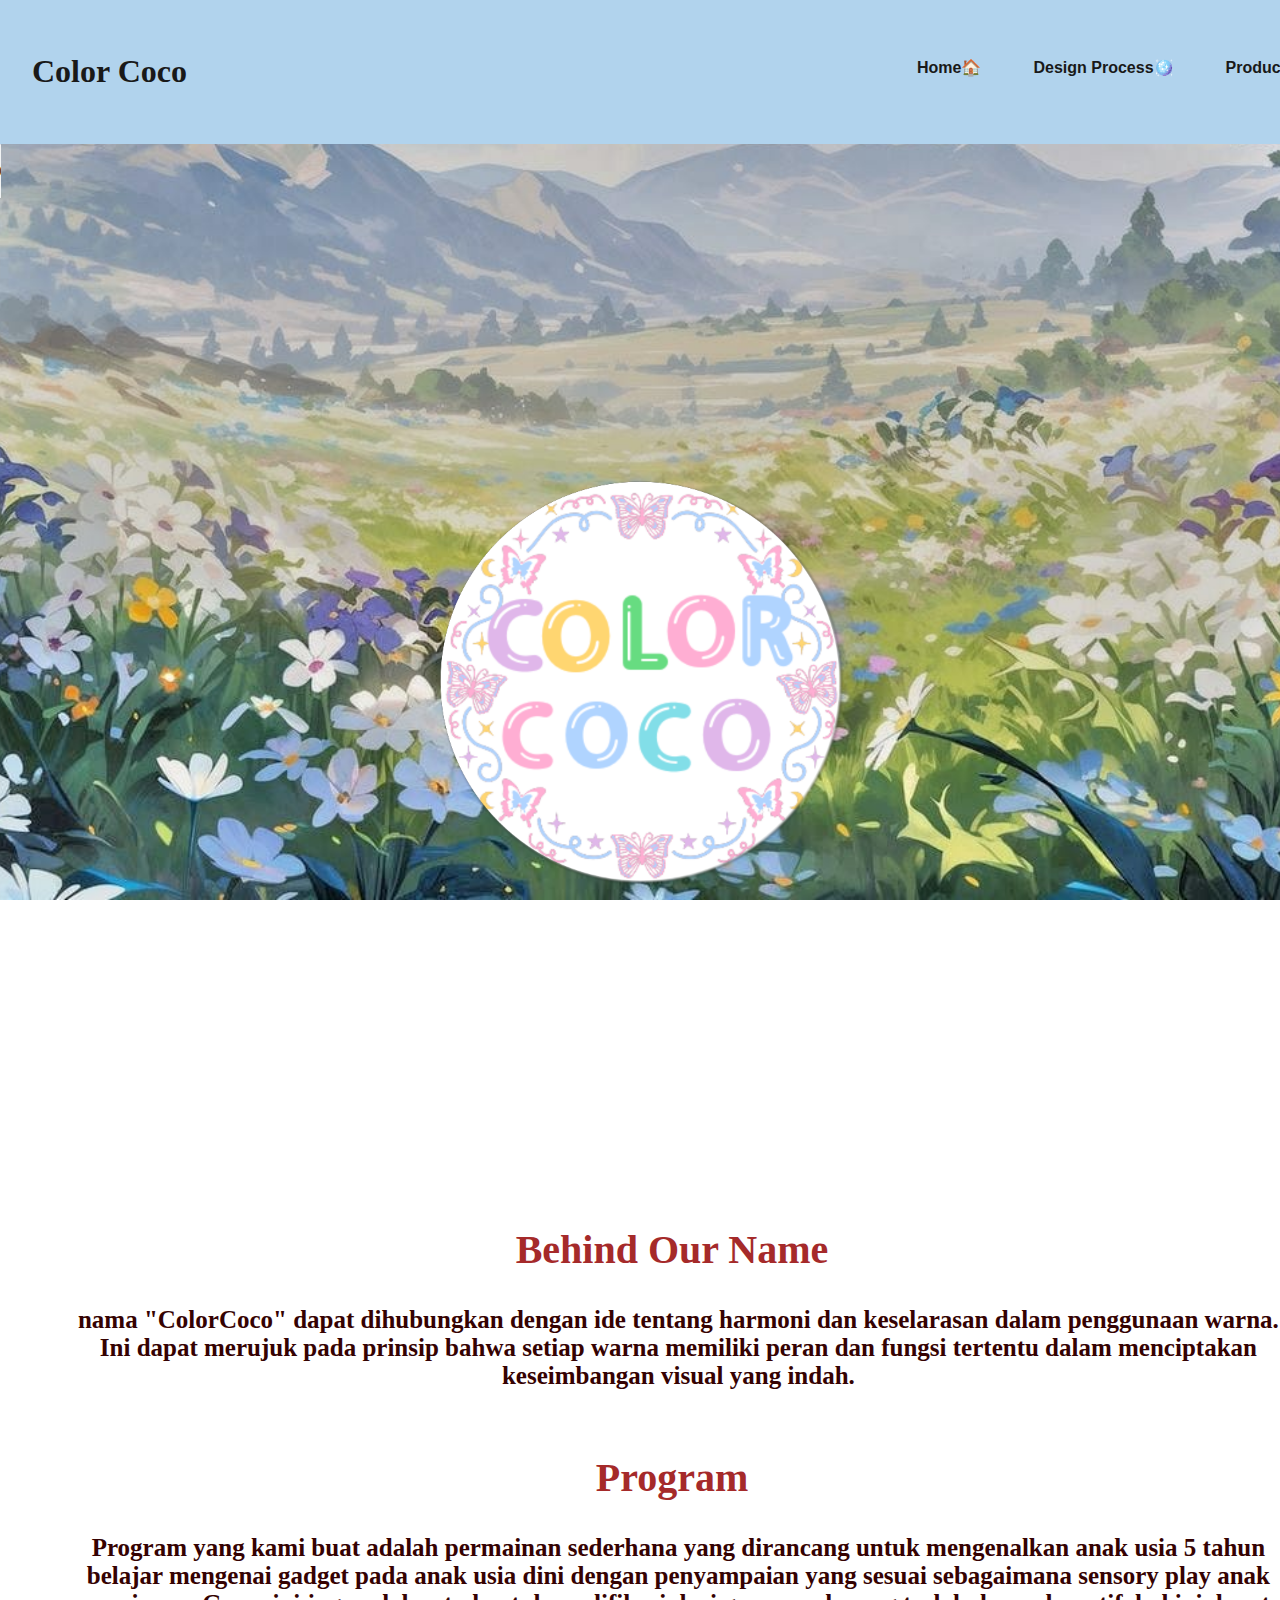
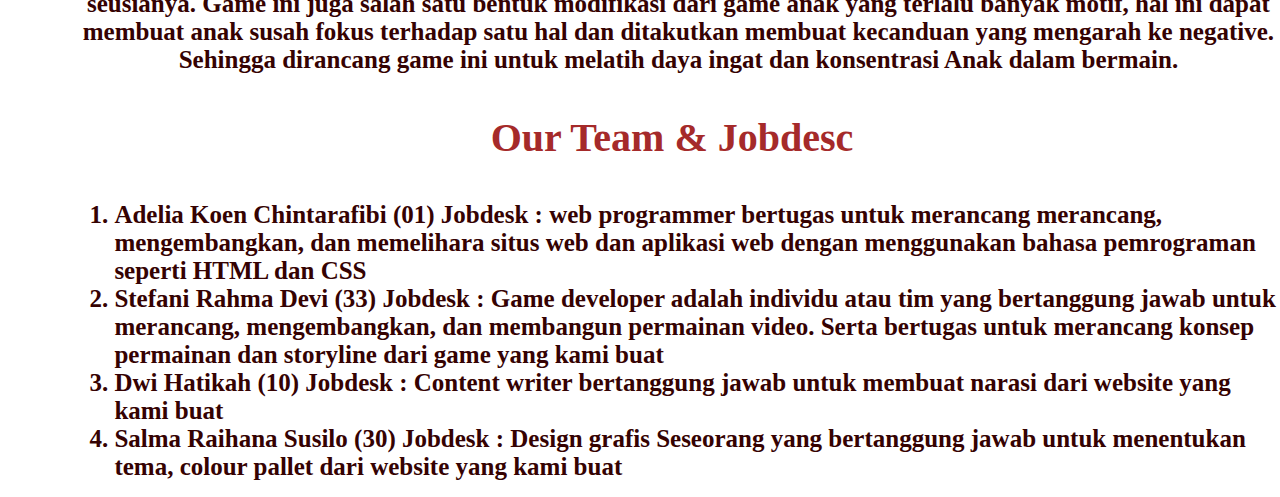
<file: index.html>
<!Doctype html>
<html>

  <head>
    <link rel="stylesheet" href="style.css"> 
  </head>

 <body>
    <header>
        <nav>
          <h1>Color<span> Coco</span></h1>
          <ul>
              <li><a href="index.html">Home🏠</a></li>
              <li><a href="dp.html">Design Process🪩</a></li>
              <li><a href="Product.html">Product🕹</a></li>
          </ul>
        </nav>
    </header>

  <main>
    <audio controls="" autoplay="">
      <source src="marshabnr.mp3" type="audio/mpeg">
    </audio>

    <img src="logobenerbgt.png" />

  <h2> Behind Our Name</h2>
      <p id="par1">
      nama "ColorCoco" dapat dihubungkan dengan ide tentang harmoni dan keselarasan dalam penggunaan 
      warna. Ini dapat merujuk pada prinsip bahwa setiap warna memiliki peran dan fungsi tertentu dalam 
      menciptakan keseimbangan visual yang indah.</p>


  <h2> Program </h2>
      <p>     Program yang kami buat adalah permainan sederhana yang dirancang untuk mengenalkan anak usia 
      5 tahun belajar mengenai gadget pada anak usia dini dengan penyampaian yang sesuai sebagaimana sensory play 
      anak seusianya. Game ini juga salah satu bentuk modifikasi dari game anak yang terlalu banyak motif, hal ini 
      dapat membuat anak susah fokus terhadap satu hal dan ditakutkan membuat kecanduan yang mengarah ke negative. 
      Sehingga dirancang game ini untuk melatih daya ingat dan konsentrasi Anak dalam bermain.
      </p>


  <h3> Our Team & Jobdesc</h3>
    <ol>
      <li>Adelia Koen Chintarafibi (01)
      Jobdesk : web programmer bertugas untuk merancang merancang, mengembangkan, dan memelihara 
      situs web dan aplikasi web dengan menggunakan bahasa pemrograman seperti HTML dan CSS</li>
                
      <li> Stefani Rahma Devi (33)
      Jobdesk : Game developer adalah individu atau tim yang bertanggung jawab untuk merancang,
      mengembangkan, dan membangun permainan video. Serta bertugas untuk merancang konsep 
      permainan dan storyline dari game yang kami buat</li>
                
      <li>Dwi Hatikah (10)
      Jobdesk : Content writer bertanggung jawab untuk membuat narasi dari website yang kami buat</li>
                
      <li>Salma Raihana Susilo (30)
      Jobdesk : Design grafis Seseorang yang bertanggung jawab untuk menentukan tema, colour 
      pallet dari website yang kami buat </li>

   
  </main>
  </body>
</html>
</file>
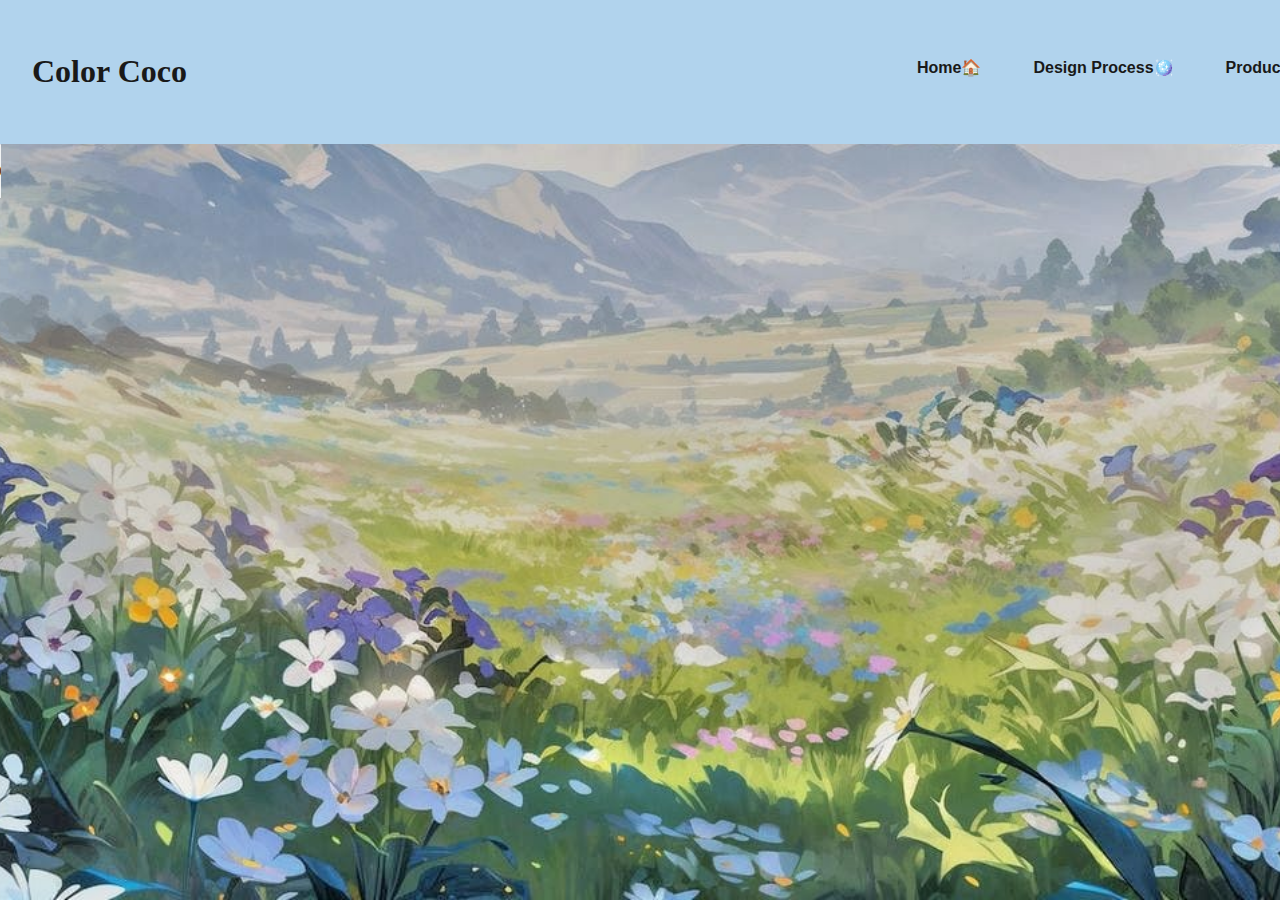
<file: dp.html>
<!Doctype html>
<html>
    <head>
        <link rel="stylesheet" href="style.css">
        <html>
    </head>

    <body>
        <header>
            <nav class="wrapper-navbar">
              <div class="brand">
                   <h1>Color<span> Coco</span></h1>
              </div>
                <ul class="navlink">
                  <li><a href="index.html">Home🏠</a></li>
                  <li><a href="dp.html">Design Process🪩</a></li>
                  <li><a href="Product.html">Product🕹</a></li>
                </ul>
            </nav>
        </header>

        <main>
            <audio controls="" autoplay="">
              <source src="marshabnr.mp3" type="audio/mpeg">
           </audio>

          <p id="par2">
            <iframe src="https://docs.google.com/presentation/d/e/2PACX-1vRzJgku57mtpwiws7WJTw62YiEuZ4OdQDu3VYtM38zfLulFwhvH2NQu3ipmJjinfWQNkyC6cG6hP5_u/embed?start=false&loop=true&delayms=3000" frameborder="0" width="960" height="569" allowfullscreen="true" mozallowfullscreen="true" webkitallowfullscreen="true"></iframe>
          </p>
        </main>
    </body>
</html>
</file>
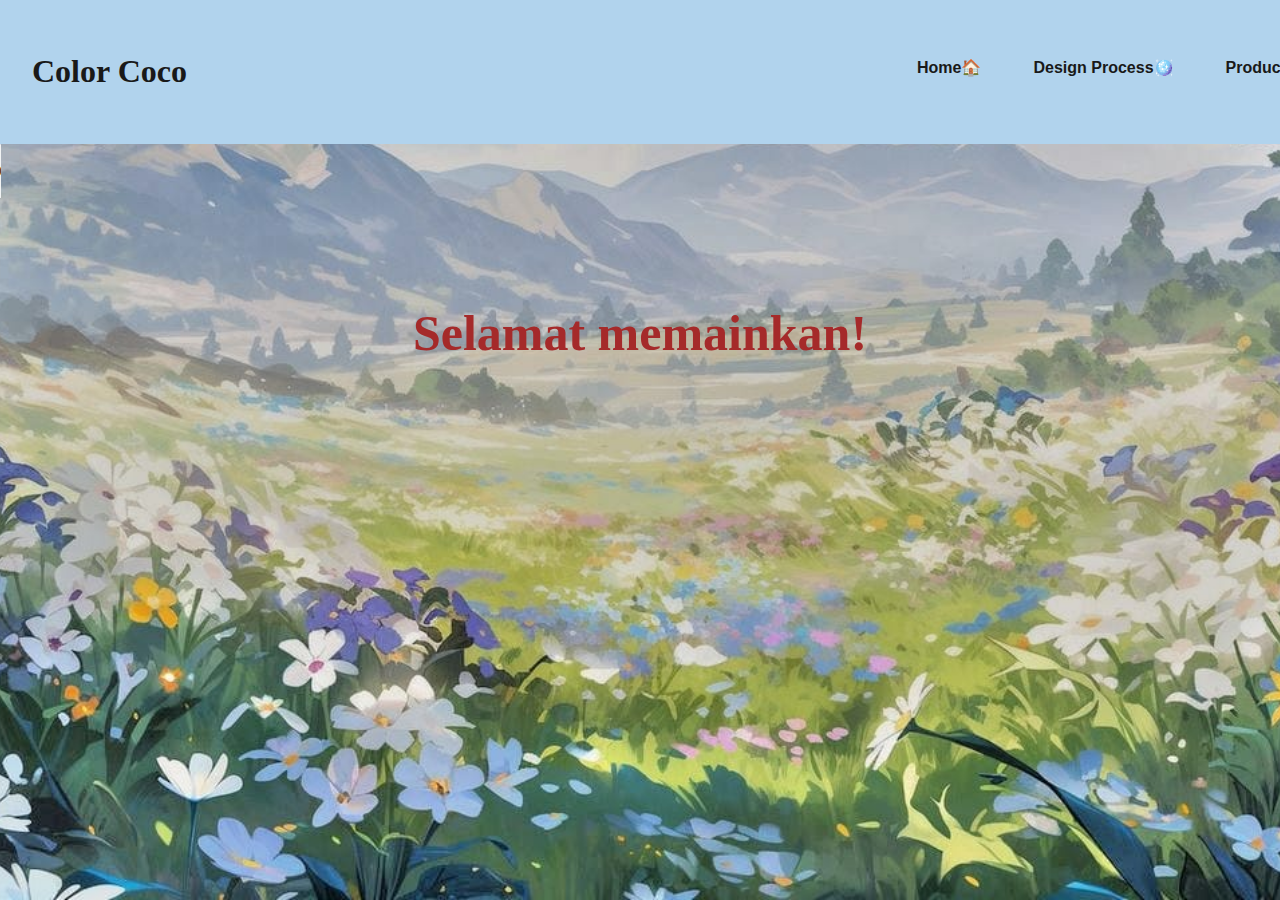
<file: Product.html>
<!Doctype html>
<html>

    <head>
        <link rel="stylesheet" href="style.css">
    </head>

    <body>
        <header>
            <nav class="wrapper-navbar">
              <div class="brand">
                   <h1>Color<span> Coco</span></h1>
              </div>
                  <ul class="navlink">
                      <li><a href="index.html">Home🏠</a></li>
                      <li><a href="dp.html">Design Process🪩</a></li>
                      <li><a href="Product.html">Product🕹</a></li>
                  </ul>
            </nav>
        </header>

    <main>
      <audio controls="" autoplay="">
          <source src="marshabnr.mp3" type="audio/mpeg">
      </audio>
              <h4> Selamat memainkan!</h4>
          <p id="par2">
            <iframe src="https://scratch.mit.edu/projects/1020243277/embed" allowtransparency="true" width="485" height="402" frameborder="0" scrolling="no" allowfullscreen></iframe>
          </p>
      </main>
  </body>
</html>
</file>
<file: style.css>
nav ul {list-style-type:none;
}

nav ul li {
  display: inline-block;
  display: block; 
  margin-bottom: 0.5rem;
}

html, body {
  padding: 0;
  margin: 0;
  box-sizing: border-box;
  heoght: 100%
}

body { 
  background-color: white;
  background-image: url('bgjj.jpg');
  background-repeat: no-repeat;
  background-attachment: fixed;  
  background-size: cover;
  background-position: center;
  height: 100%;
}

nav {
  display: flex;
  justify-content: space-between;
  padding: 2rem;
  background-color: #B1D3ED;
  border-bottom: 50px;
  width: 100%;
}

nav ul {
  display: flex;
  align-items: center;
  gap: 2rem;
  list-style: none;
  padding: 0%;
  margin: 0%;
}

nav ul li a {
  text-decoration: none;
  font-family: "Segoe UI", sans-serif;
  color: #191919;
  font-weight: bold;
  padding: 0 10px;
  transition: all;
  transition-duration: 300ms;
  border-bottom: 1px solid rgba(255, 68, 0, 0);
}

nav ul li a:hover {
  color: skyblue;
  border-bottom: 1px solid skyblue;
  margin-right: 0;
  font-family: "Segoe UI", sans-serif;
}


h1 {
  color: #191919;
  font-size: 2em;
}

h2 {
  font-size: 40px;
  font-family: garamond;
  margin-left: 5%;
  margin-top: 5%;
  text-align: center;
  color: brown;
  font-weight: 700;
}

h3 {
  font-size: 40px;
  font-family: garamond;
  margin-top: 2,5%;
  margin-left: 5%;
  text-align: center;
  color: brown;
}

h4 {
  text-align: center;
  font-family: garamond;
  margin-top: 8%;
  margin-bottom: 5%;
  font-size: 35px;
  color: brown;
  font-weight: bold;
  font-size:50px;
}

p {
  font-size: 25px;
  font-family: 'calibri';
  margin-top: 2,5%;
  margin-left: 6%;
  text-align: center;
  color: rgb(53, 2, 2);
  font-weight: bold;
}

#par1 {
  font-size: 25px;
  font-family: 'calibri';
  margin-top: 2,5%;
  margin-left: 6%;
  text-align: center;
  color: rgb(53, 2, 2);
  font-weight: bold;
}

#par2 {
  text-align:  center;
  margin-top: 5%;
  margin-bottom: 5%; 
  font-family: bold;
}


ol li {
  font-size: 25px;
  font-family: 'calibri';
  margin-top: 2,5%;
  margin-left: 6%;
  text-align: left;
  color: rgb(53, 2, 2);
  font-weight: bold;
}

img {
  display: block;
  margin-left: auto;
  margin-right: auto; 
  width: 75%;
}
</file>
